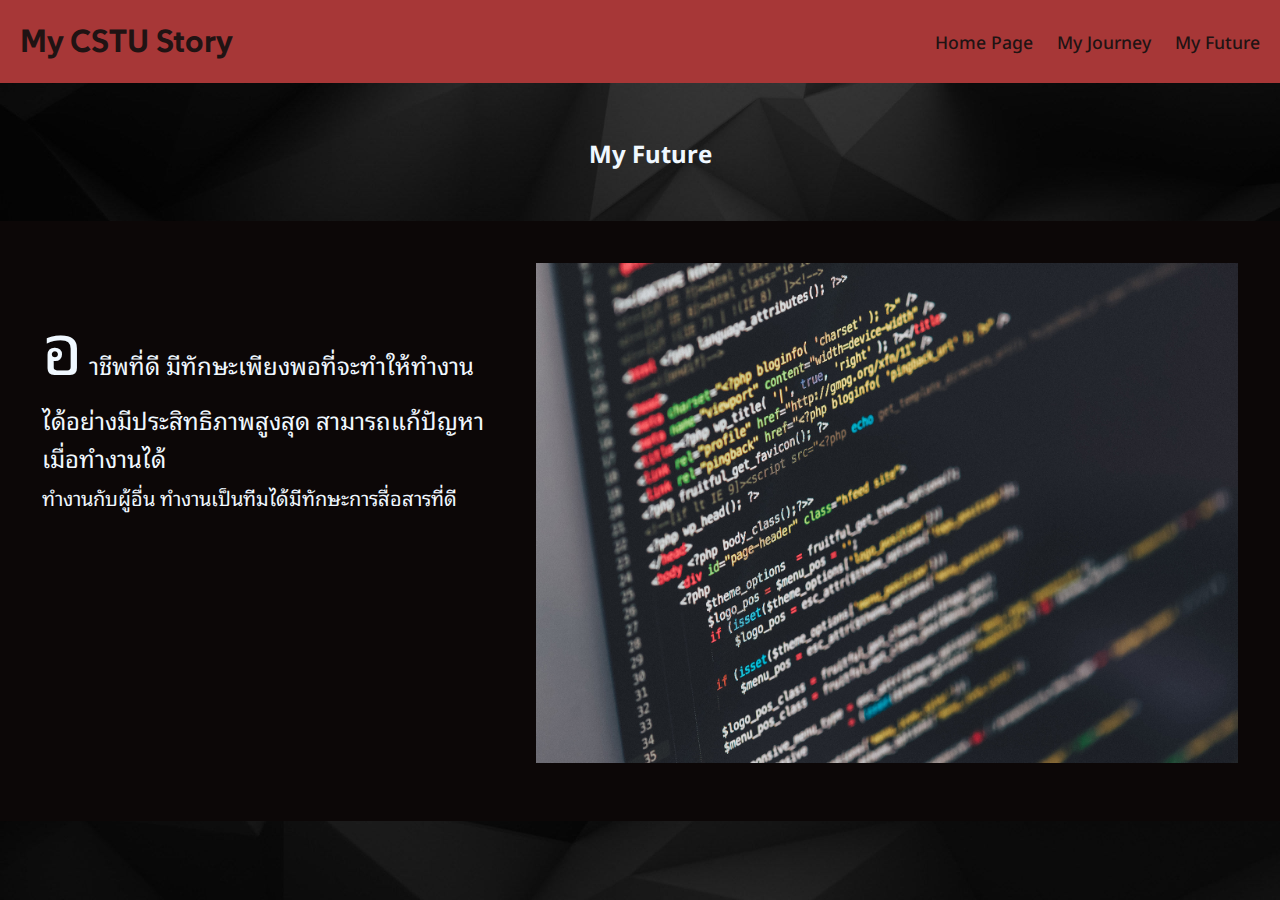
<file: myfuture.html>
<!DOCTYPE html>
<html lang="en">
<head>
    <meta charset="UTF-8">
    <meta name="viewport" content="width=device-width, initial-scale=1.0">
    <title>My CSTU Story</title>
    <link rel="stylesheet" href="mystyle.css">
</head>
<body>
    <header> 
        <h1 class="CSTU">My CSTU Story</h1>
        <nav class="navigation">
            <a href="index.html">Home Page</a>
            <a href="myjourney.html">My Journey</a>
            <a href="myfuture.html">My Future</a>
        </nav>
    </header>
    <h2 class="jn">My Future</h2>
    <div class="future">
        <h2></h2>
        <p id="code">
            <a id="A">อ</a>
            าชีพที่ดี มีทักษะเพียงพอที่จะทำให้ทำงานได้อย่างมีประสิทธิภาพสูงสุด สามารถแก้ปัญหาเมื่อทำงานได้
            <a id="small"><br>ทำงานกับผู้อื่น ทำงานเป็นทีมได้มีทักษะการสื่อสารที่ดี</a>
        </p>
        <img src="resources/Computer-Science.jpg" id="code-pic">
    </div>

</body>
</file>
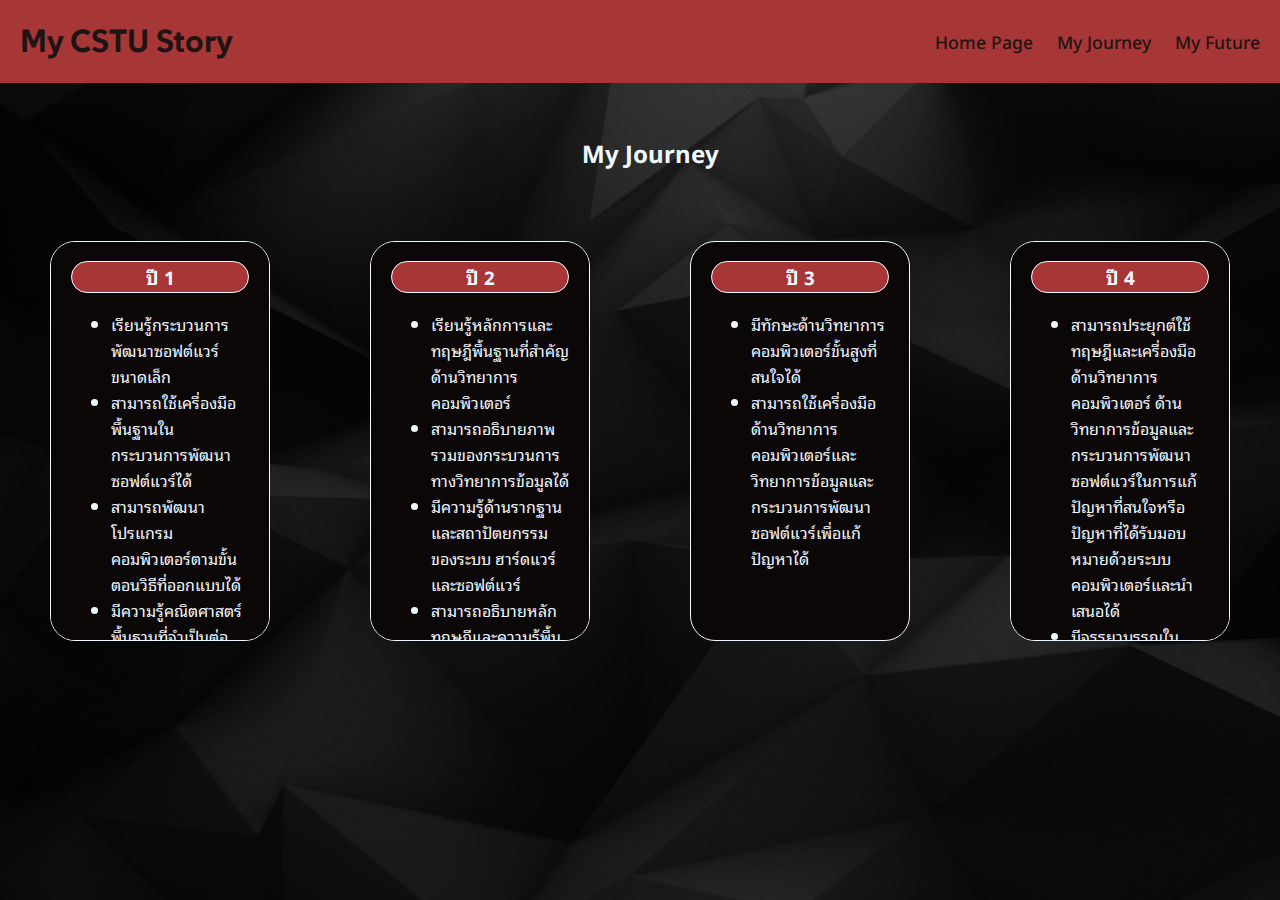
<file: myjourney.html>
<!DOCTYPE html>
<html lang="en">
<head>
    <meta charset="UTF-8">
    <meta name="viewport" content="width=device-width, initial-scale=1.0">
    <title>My CSTU Story</title>
    <link rel="stylesheet" href="mystyle.css">
</head>
<body>
    <header> 
        <h1 class="CSTU">My CSTU Story</h1>
        <nav class="navigation">
            <a href="index.html">Home Page</a>
            <a href="myjourney.html">My Journey</a>
            <a href="myfuture.html">My Future</a>
        </nav>
    </header>
    <h2 class="jn">My Journey</h2>
    <div class="section-container"><section>
        <h3>ปี 1</h3>
        <p>
            <ul>
                <li>เรียนรู้กระบวนการพัฒนาซอฟต์แวร์ขนาดเล็ก</li>
                <li>สามารถใช้เครื่องมือพื้นฐานในกระบวนการพัฒนาซอฟต์แวร์ได้</li>
                <li>สามารถพัฒนาโปรแกรมคอมพิวเตอร์ตามขั้นตอนวิธีที่ออกแบบได้</li>
                <li>มีความรู้คณิตศาสตร์พื้นฐานที่จำเป็นต่อการศึกษาต่อในชั้นปีสูง</li>
            </ul>
        </p>
    </section>
    <section>
        <h3>ปี 2</h3>
        <p>
            <ul>
                <li>เรียนรู้หลักการและทฤษฎีพื้นฐานที่สําคัญด้านวิทยาการคอมพิวเตอร์</li>
                <li>สามารถอธิบายภาพรวมของกระบวนการทางวิทยาการข้อมูลได้</li>
                <li>มีความรู้ด้านรากฐานและสถาปัตยกรรมของระบบ ฮาร์ดแวร์ และซอฟต์แวร์</li>
                <li>สามารถอธิบายหลักทฤษฎีและความรู้พื้นฐานด้านปัญญาประดิษฐ์และเทคโนโลยีคลาวด์</li>
            </ul>
        </p>
    </section>
    <section>
        <h3>ปี 3</h3>
        <p>
            <ul>
                <li>มีทักษะด้านวิทยาการคอมพิวเตอร์ขั้นสูงที่สนใจได้</li>
                <li>สามารถใช้เครื่องมือด้านวิทยาการคอมพิวเตอร์และวิทยาการข้อมูลและกระบวนการพัฒนาซอฟต์แวร์เพื่อแก้ปัญหาได้</li>
            </ul>
        </p>
    </section>
    <section>
        <h3>ปี 4</h3>
        <p>
            <ul>
                <li>สามารถประยุกต์ใช้ทฤษฎีและเครื่องมือด้านวิทยาการคอมพิวเตอร์ ด้านวิทยาการข้อมูลและกระบวนการพัฒนาซอฟต์แวร์ในการแก้ปัญหาที่สนใจหรือปัญหาที่ได้รับมอบหมายด้วยระบบคอมพิวเตอร์และนําเสนอได้</li>
                <li>มีจรรยาบรรณในวิชาชีพ</li>
            </ul>
        </p>
    </section>
    </div>
</body>
</file>
<file: mystyle.css>
@import url('https://fonts.googleapis.com/css2?family=Noto+Sans+Thai+Looped:wght@100;200;300;400;500;600;700;800;900&display=swap');
@import url('https://fonts.googleapis.com/css2?family=SUSE:wght@100..800&display=swap');

body {
    color: aliceblue;
    background-size: cover;
    background-image: url(resources/wallpaperflare.com_wallpaper.jpg);
    font-family: "Noto Sans Thai Looped", sans-serif;
    margin: 0px;
    display: block;
    flex-direction: column;
    min-height: 100vh;
}

header {
    display: flex;
    top: 0;
    left: 0;
    width: 100%;
    color: rgb(32, 19, 19);
    justify-content: space-between;
    align-items: center;
    background-color: rgb(167, 55, 55);
}

.jn{
    text-align: center;
    margin: 50px;
}

.CSTU {
    padding-left: 20px;
    transform-origin: left;
    user-select: none;
}

.navigation a {
    font-size: 1.1em;
    text-decoration: none;
    color: rgb(32, 19, 19);
    font-weight: 500;
    transform-origin: right;
    padding-right: 20px;
}

h1 {
    font-family: "SUSE", sans-serif;
}

h2 {
    padding-left: 20px;
    font-family: "SUSE", sans-serif;
    font-family: "Noto Sans Thai Looped", sans-serif;
}

table, th {
    border: 1px solid aliceblue;
    border-collapse: collapse;
    margin: 20px auto;
}

#hobby1 {
    width: 500px;
}

#hobby2 {
    height: 275px;
}

div.table-container {
    width: 100%;
    display: flex;
    justify-content: center;
    align-items: center;
}

figure {
    margin: 0;
    text-align: center;
}

#valo, #once, #eafc {
    height: 100px;
}

#Me {
    width: 500px;
}

ul{
    justify-content: left;
}

.info{
    margin-left: 20px;
}

.section-container{
    width: 100%;
    display: flex;
    justify-content: center;
}

section {
    float: left;
    box-sizing: border-box;
    border: 1px solid;
    border-radius: 25px;
    overflow: auto;
    position: relative;
    display: flow-root;
    padding: 0px 20px;
    margin: 20px 50px ;
    width: 300px;
    height: 400px;
    background-color: rgb(12, 7, 7) 
}

h3 {
    border-radius: 25px;
    border: 1px solid;
    text-align: center;
    background-color: rgb(167, 55, 55);
}

.future{
    float: left;
    padding: 20px;
    box-sizing: border-box;
    border: 2px solid rgb(12, 7, 7);
    background-color: rgb(12, 7, 7);
    height: 600px;
    width: 100%;
}

#code{
    box-sizing: border-box;
    border: 1px rgb(12, 7, 7);
    background-color: rgb(12, 7, 7);
    font-size: x-large;
    float: left;
    height: 90%;
    width: 40%;
    padding: 0px 20px;
}
#code-pic{
    box-sizing: border-box;
    float: left;
    height: 90%;
    width: 60%;
    padding: 0px 20px;
}

#A{
    font-size: 70px
    
}

#small{
    font-size: 20px;
}
</file>
